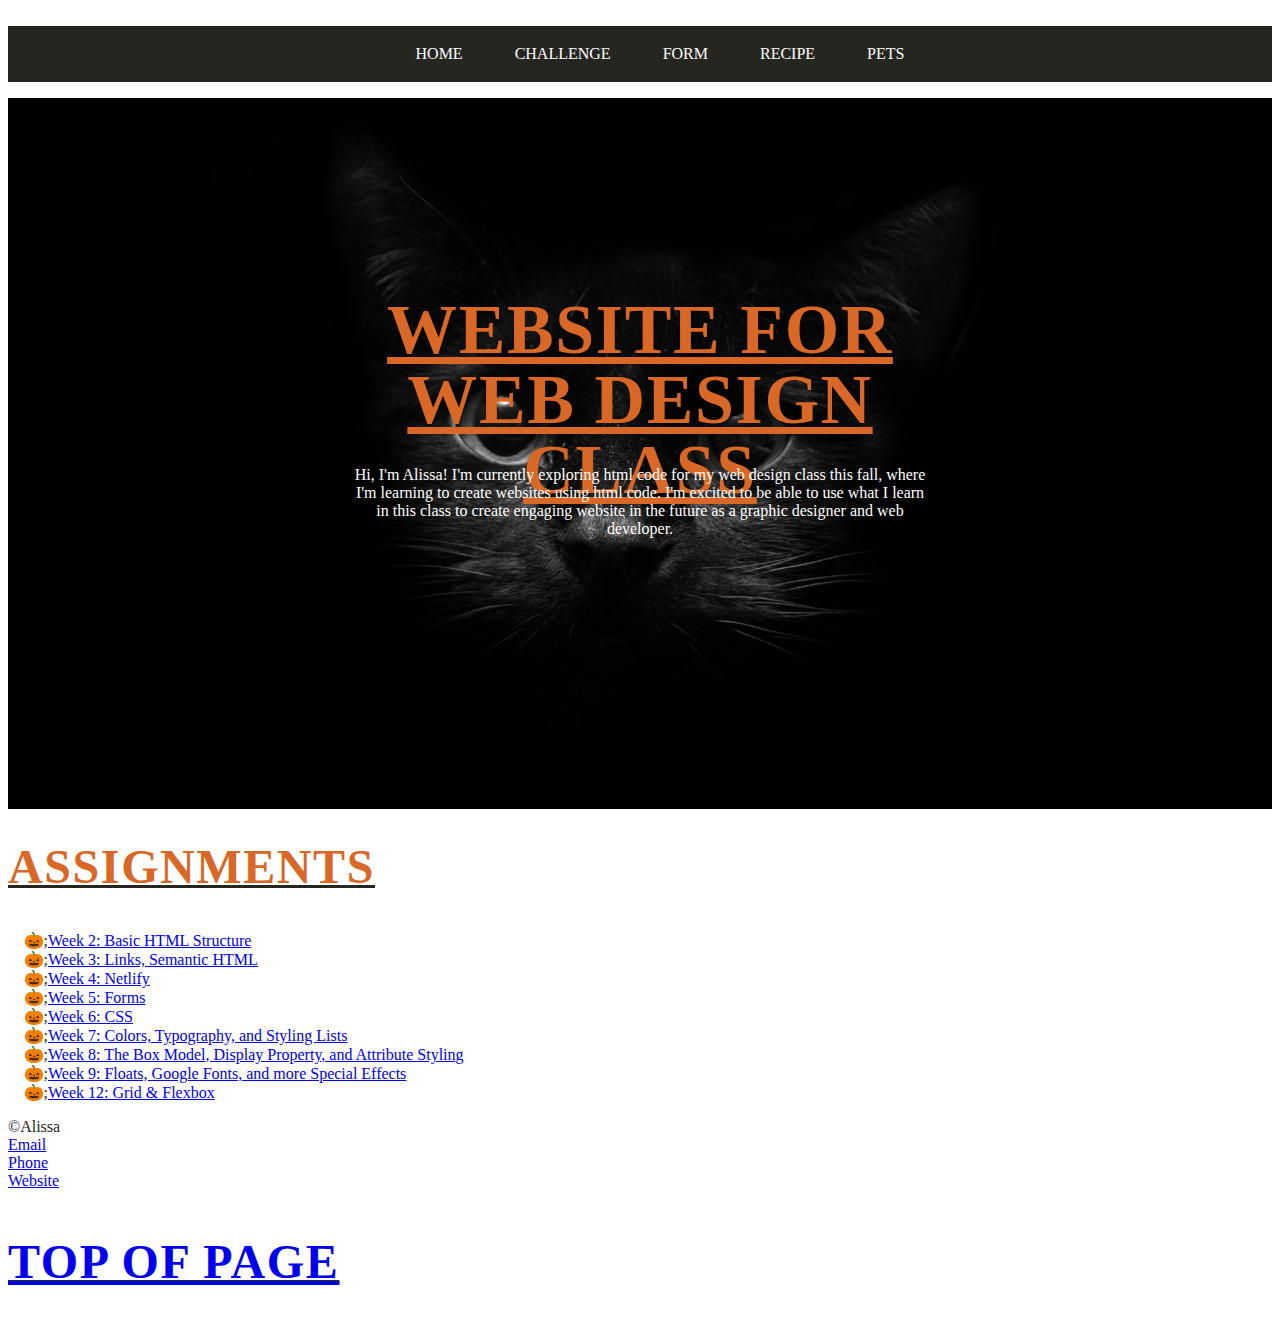
<file: index.html>
<!DOCTYPE html>
<html lang="en">
<head>
    <meta charset="UTF-8">
    <meta name="viewport" content="width=device-width, initial-scale=1.0">
    <title>Home</title>
    <link rel="stylesheet" href="/css/index-styles.css">
</head>
<body>

    <header>
        <div id="header-nav">
            <!-- This is my main navigation -->
            <nav>
                <ul class="navUL">
                    <li class="navli"><a href="/index.html">Home</a></li>
                    <li class="navli"><a href="/challenge.html">Challenge</a></li>
                    <li class="navli"><a href="/form.html">Form</a></li>
                    <li class="navli"><a href="/recipe.html">Recipe</a></li>
                    <li class="navli"><a href="/grid.html">Pets</a></li>
                </ul>
            </nav>
        </div>

        <div id="header-image">
            <img width="600" src="/img/blackcat-512.jpg" alt="Black Cat">
            <h1 id="header-text">
                Website for Web Design Class
            </h1>
        </div>

        <div id="header-body">
            <p> Hi, I'm Alissa! I'm currently exploring html code for my web design class this fall, where I'm learning to create websites using html code. I'm excited to be able to use what I learn in this class to create engaging website in the future as a graphic designer and web developer. </p>
        </div>
        
    </header>



    <section class="assignments">
        <h2>Assignments</h2>
        <!-- Here I will be adding links to my upcoming assignments -->
        <ul>
            <li><a href="/challenge.html">Week 2: Basic HTML Structure</a></li>
            <li><a href="/challenge.html">Week 3: Links, Semantic HTML</a></li>
            <li><a href="https://scintillating-kangaroo-763c50.netlify.app">Week 4: Netlify</a></li>
            <li><a href="/form.html">Week 5: Forms</a></li>
            <li><a href="/css/challenges-styles.css">Week 6: CSS</a></li>
            <li><a href="/css/index-styles.css">Week 7: Colors, Typography, and Styling Lists</a></li>
            <li><a href="/css/form-styles.css">Week 8: The Box Model, Display Property, and Attribute Styling</a></li>
            <li><a href="/recipe.html">Week 9: Floats, Google Fonts, and more Special Effects </a></li>
            <li><a href="/grid.html">Week 12: Grid & Flexbox</a></li>
        </ul>
    </section>
    <footer> &copy;Alissa<br>
        <a href="mailto:adesmond3796@gmail.com"target="_blank">Email</a><br>
        <a href="000-000-0000"target="_blank">Phone</a><br>
        <a href="https://scintillating-kangaroo-763c50.netlify.app"target="_blank">Website</a>
    </footer>
    <!-- Below is an accessibility feature to be able to return to the top of the page without having to scroll back to the top -->
    <h1 id="top"><p><a href="#top">Top of Page</a></p></h1> 
</body>
</html>
</file>
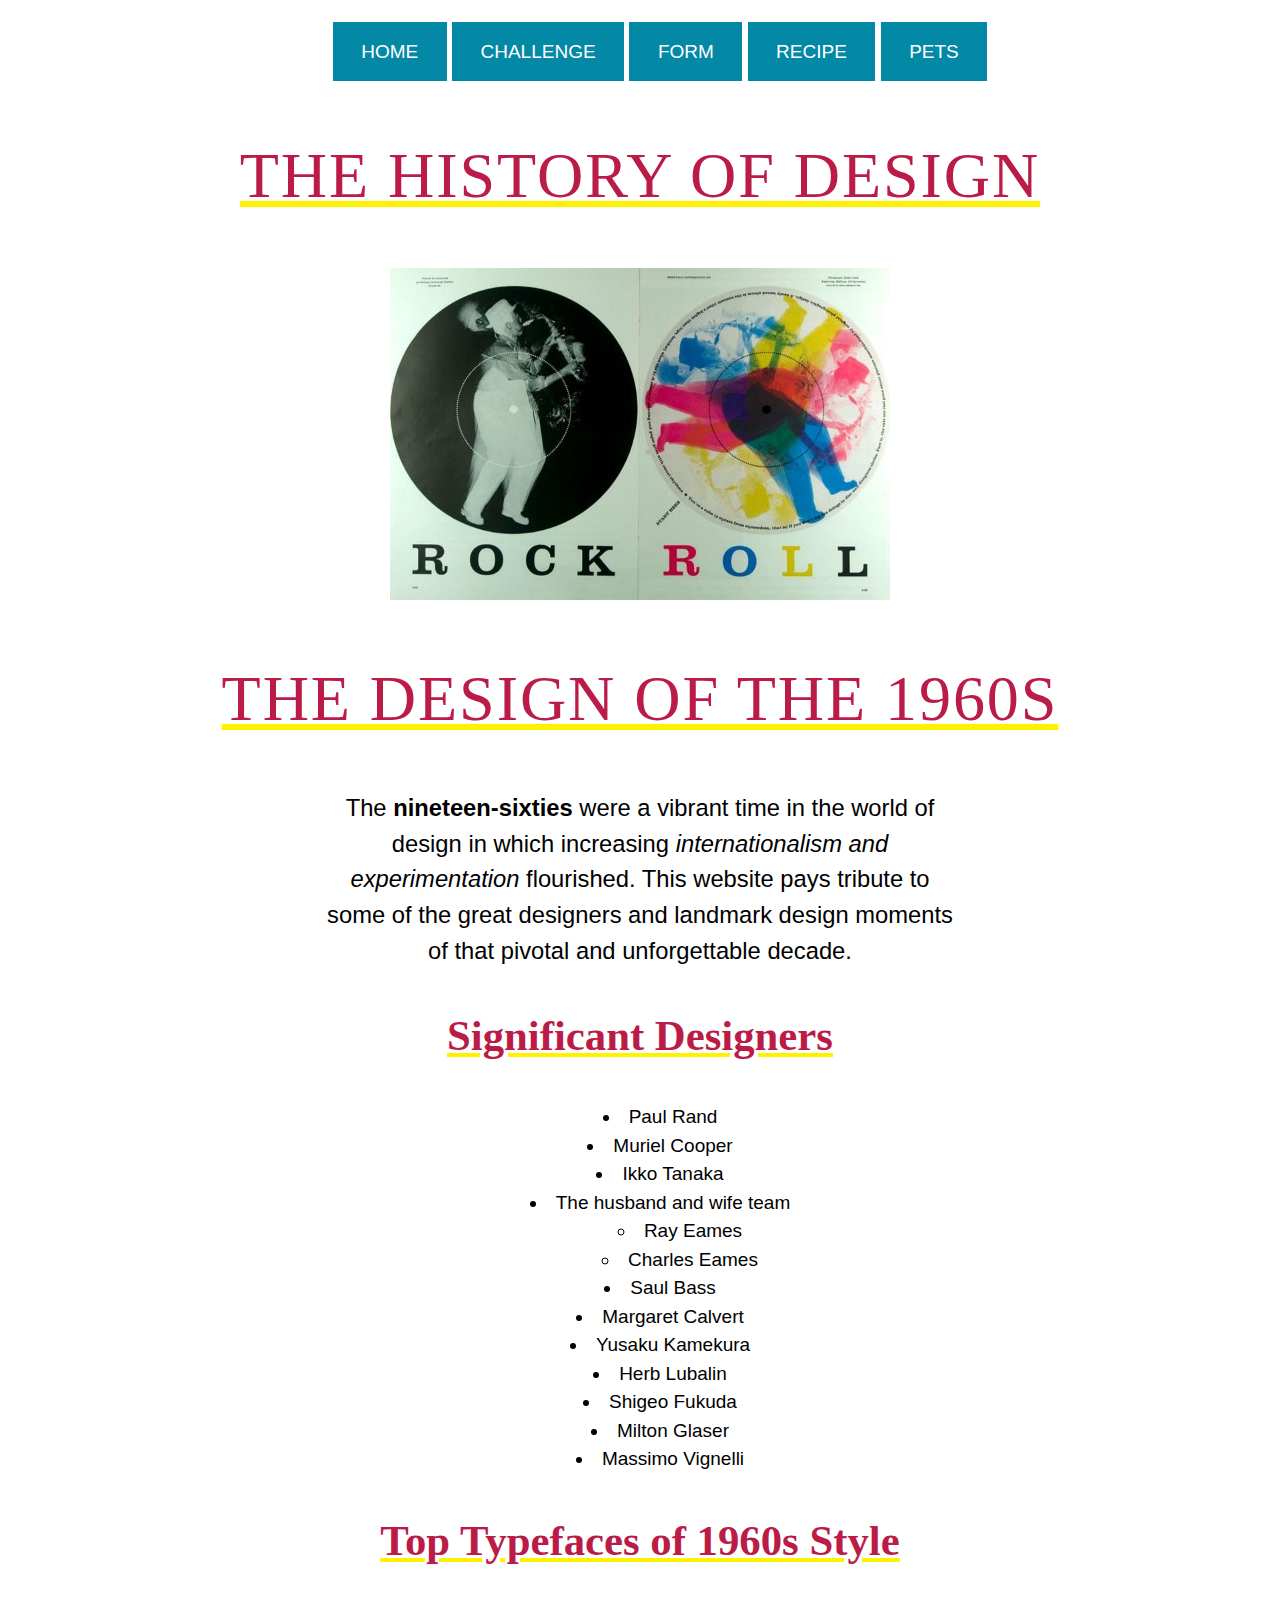
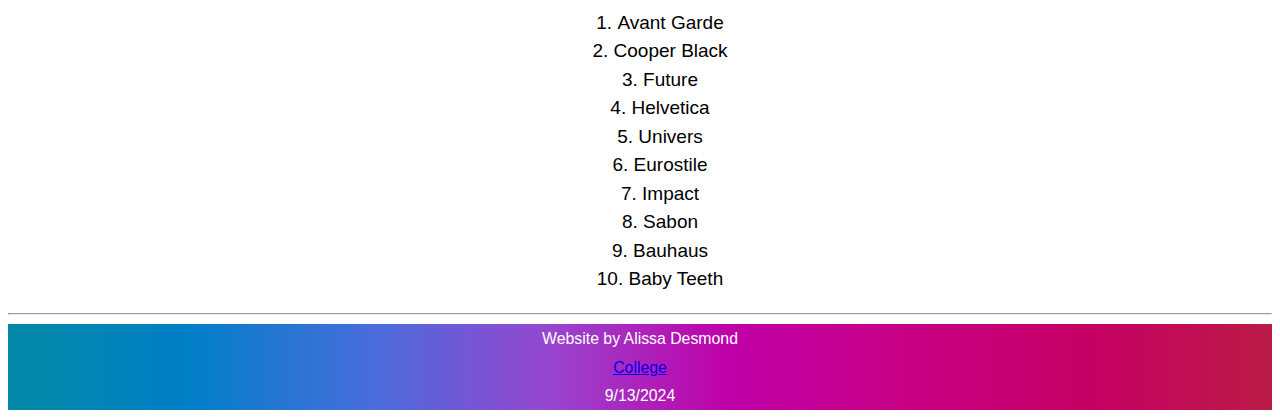
<file: challenge.html>
<!DOCTYPE html>
<html lang="en-us">
<head>
    <meta charset="UTF-8">
    <meta name="viewport" content="width=device-width, initial-scale=1.0">
    <title>The Design of the 1960s</title>
    <link rel="stylesheet" href="/css/challenges-styles.css">
</head>
<body>

    <nav>
        <ul>
            <li><a href="/index.html">Home</a></li>
            <li><a href="/challenge.html">Challenge</a></li>
            <li><a href="/form.html">Form</a></li>
            <li><a href="/recipe.html">Recipe</a></li>
            <li><a href="/grid.html">Pets</a></li>
        </ul>
        
    </nav>

    <header> 
        <h1>The History of Design</h1>
        <img src="/img/rockroll.jpg" alt="Rock and Roll Poster">
    </header>
    <main>
    <h1>The Design of the 1960s</h1>
    
    <p class="site-intro">The <strong>nineteen-sixties</strong> were a vibrant time in the world of design in which increasing <em>internationalism and experimentation</em> flourished. This website pays tribute to some of the great designers and landmark design moments of that pivotal and unforgettable decade. </p>
       <section>
        <h2>Significant Designers</h2>
            <ul class=”signif-design”>
                <li>Paul Rand</li>
                <li>Muriel Cooper</li>
                <li>Ikko Tanaka</li>
                <li>The husband and wife team</li>
                    <ul>
                        <li>Ray Eames</li>
                        <li>Charles Eames</li>    
                    </ul>
                <li>Saul Bass</li>
                <li>Margaret Calvert</li> 
                <li>Yusaku Kamekura</li>
                <li>Herb Lubalin</li>
                <li>Shigeo Fukuda</li>
                <li>Milton Glaser</li>  
                <li>Massimo Vignelli</li>
            </ul>
        </section>
        
        <section>
        <h2>Top Typefaces of 1960s Style</h2>
            <ol class=”typefaces”>
                <li>Avant Garde</li>
                <li>Cooper Black</li>
                <li>Future</li>
                <li>Helvetica</li>
                <li>Univers</li>
                <li>Eurostile</li>
                <li>Impact</li>
                <li>Sabon</li>
                <li>Bauhaus</li>
                <li>Baby Teeth</li>
            </ol>
        </section>
    </main>
<hr>
<footer>
<small>Website by Alissa Desmond<br><a href="https://asnuntuck.edu/"target="_blank">College</a><br>9/13/2024</small> 
</footer>

</body>
</html>
</file>
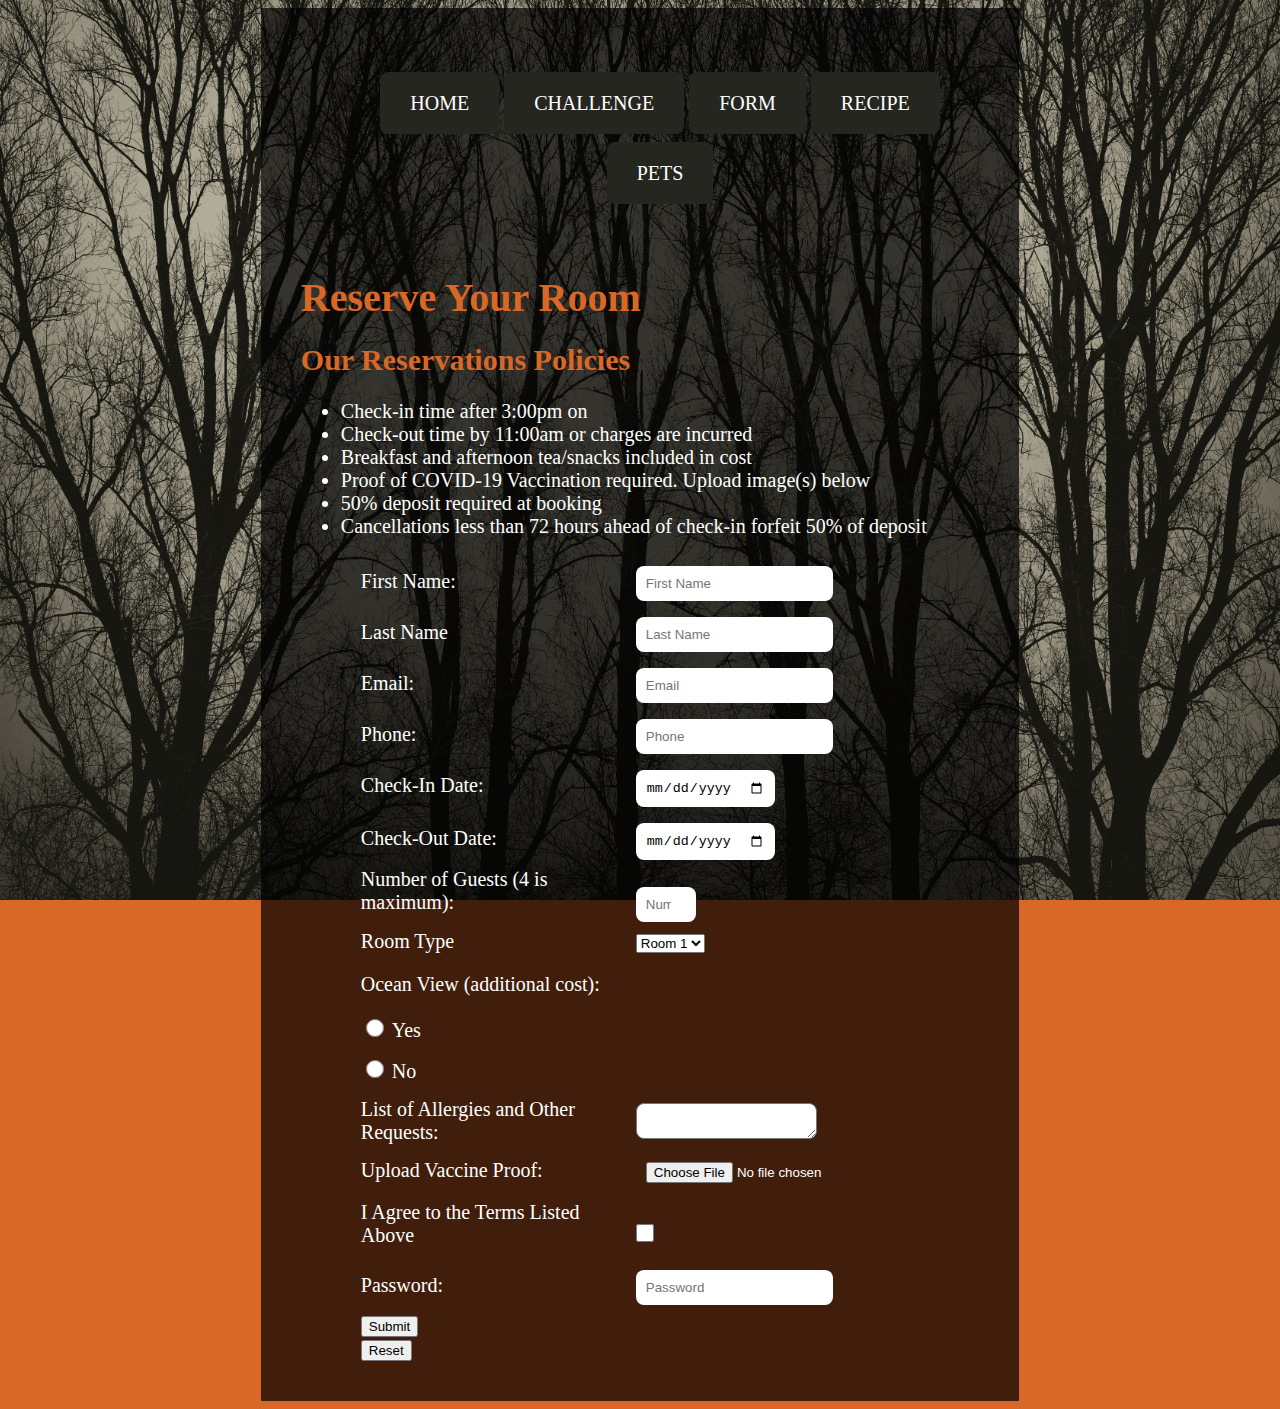
<file: form.html>
<!DOCTYPE html>
<html lang="en">
<head>
    <meta charset="UTF-8">
    <meta name="viewport" content="width=device-width, initial-scale=1.0">
    <title>Document</title>
    <link rel="stylesheet" href="/css/form-style.css">
</head>
<body>
    <div id="wrapper">
        <nav>
            <ul>
                <li><a href="/index.html">Home</a></li>
                <li><a href="/challenge.html">Challenge</a></li>
                <li><a href="/form.html">Form</a></li>
                <li><a href="/recipe.html">Recipe</a></li>
                <li><a href="/grid.html">Pets</a></li>
            </ul>
        </nav>

        <header class="intro">
            <h1>Reserve Your Room</h1>
            <h2>Our Reservations Policies</h2>
        </header>
        <section class="Policies">
            <ul>
                <li>Check-in time after 3:00pm on</li>
                <li>Check-out time by 11:00am or charges are incurred</li>
                <li>Breakfast and afternoon tea/snacks included in cost</li>
                <li>Proof of COVID-19 Vaccination required. Upload image(s) below</li>
                <li>50% deposit required at booking</li>
                <li>Cancellations less than 72 hours ahead of check-in forfeit 50% of deposit</li>
            </ul>
        </section>
        <section class="Reserve">
            <form method="post" name="reservation" data-netlify="true">
                <div>
                    <label for="First Name:">First Name:</label>
                    <input type="text" name="First Name" id="First Name" placeholder="First Name" required>
                </div>

                <div>
                    <label for="Last Name:">Last Name</label>
                    <input type="text" name="Last Name" id="Last Name" placeholder="Last Name" required>
                </div>

                <div>
                    <label for="Email:">Email:</label>
                    <input type="email" name="Email" id="Email" placeholder="Email" required>
                </div>

                <div>
                    <label for="Phone:">Phone:</label>
                    <input type="tel" name="Phone" id="Phone" placeholder="Phone" required>
                </div>

                <div>
                    <label for="Check-In Date:">Check-In Date:</label>
                    <input type="date" name="Check-In Date:" id="Check-In Date:" placeholder="Check-In Date:" required>
                </div>

                <div>
                    <label for="Check-Out Date:">Check-Out Date:</label>
                    <input type="date" name="Check-Out Date:" id="Check-Out Date:" placeholder="Check-Out Date:" required>
                </div>

                <div>
                    <label for="Number of Guests (4 is maximum):">Number of Guests (4 is maximum):</label>
                    <input type="number" min="1" max="4" name="Number of Guests (4 is maximum):" id="Number of Guests (4 is maximum):" placeholder="Number of Guests (4 is maximum):" required>
                </div>

                <div>
                    <label>Room Type</label>
                    <select>
                        <option value="Room 1"> Room 1</option>
                        <option value="Room 2"> Room 2</option>
                        <option value="Room 3"> Room 3</option>
                    </select> 
                </div class=”radio”>
                <label for="Ocean View (additional cost):"><span>Ocean View (additional cost):</span></label><br>
                    <input type="radio" id="Yes" name="question" value="Yes">
                    <label for="Yes">Yes</label><br>
                    <input type="radio" id="No" name="question" value="No">
                    <label for="No">No</label><br>
                <div>

                <div>
                    <label>List of Allergies and Other Requests:</label>
                    <textarea></textarea>
                </div>

                <div>
                <label for="Vaccine Proof:">Upload Vaccine Proof:</label>
                <input type="file" id="Vaccine Proof:" name="Vaccine Proof:" accept="image/png, image/jpeg" not required/>
                </div> 

                <div>
                    <label for="Agree to Terms">I Agree to the Terms Listed Above</label>
                    <input type="checkbox" id="Agree to Terms" name="Agree to Terms" value="Agree to Terms">
                </div>

                <div>
                    <label for="Password:">Password:</label>
                    <input type="password" name="Password" id="Password" placeholder="Password" required>
                </div>

                <div>
                    <input type="submit" value="Submit">
                </div>

                <div></div>
                    <input type="reset" value="Reset">
                </div>

         

            </form>
        </section>



    </div> 
</body>
</html>
</file>
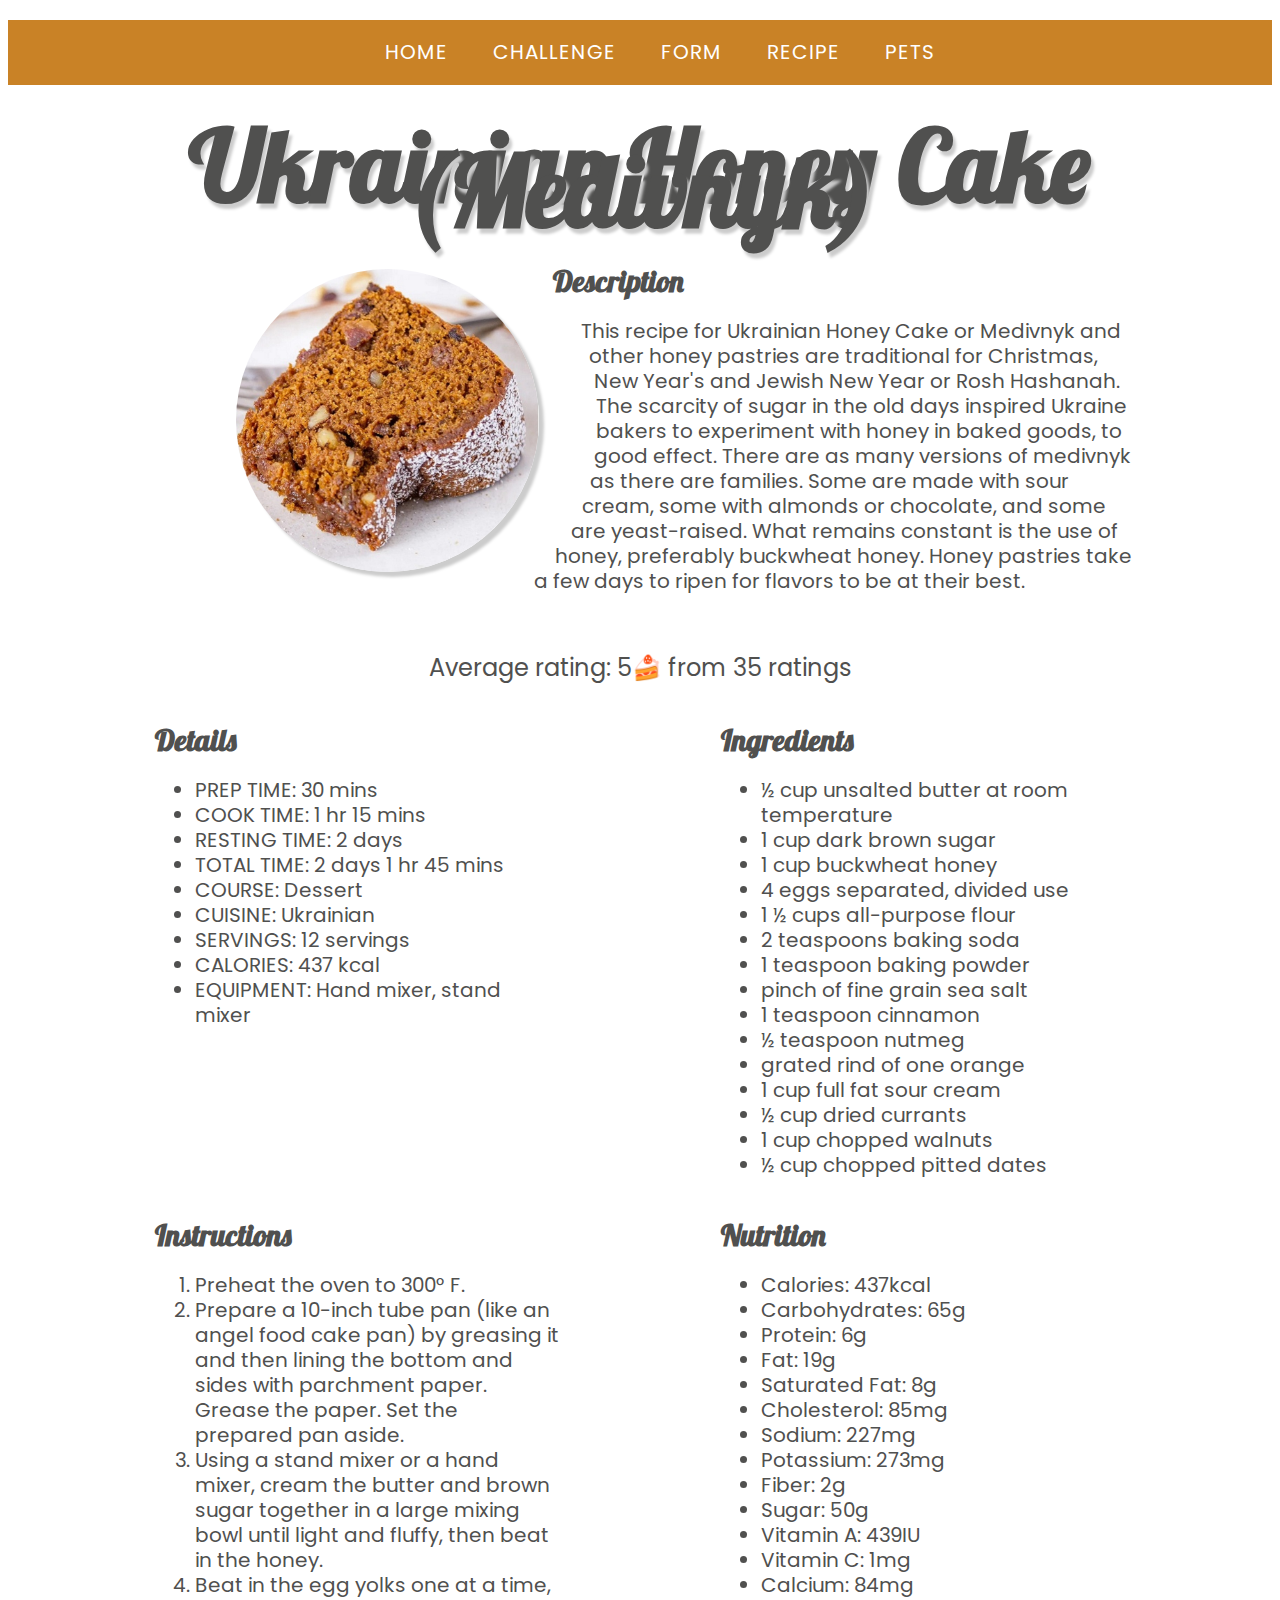
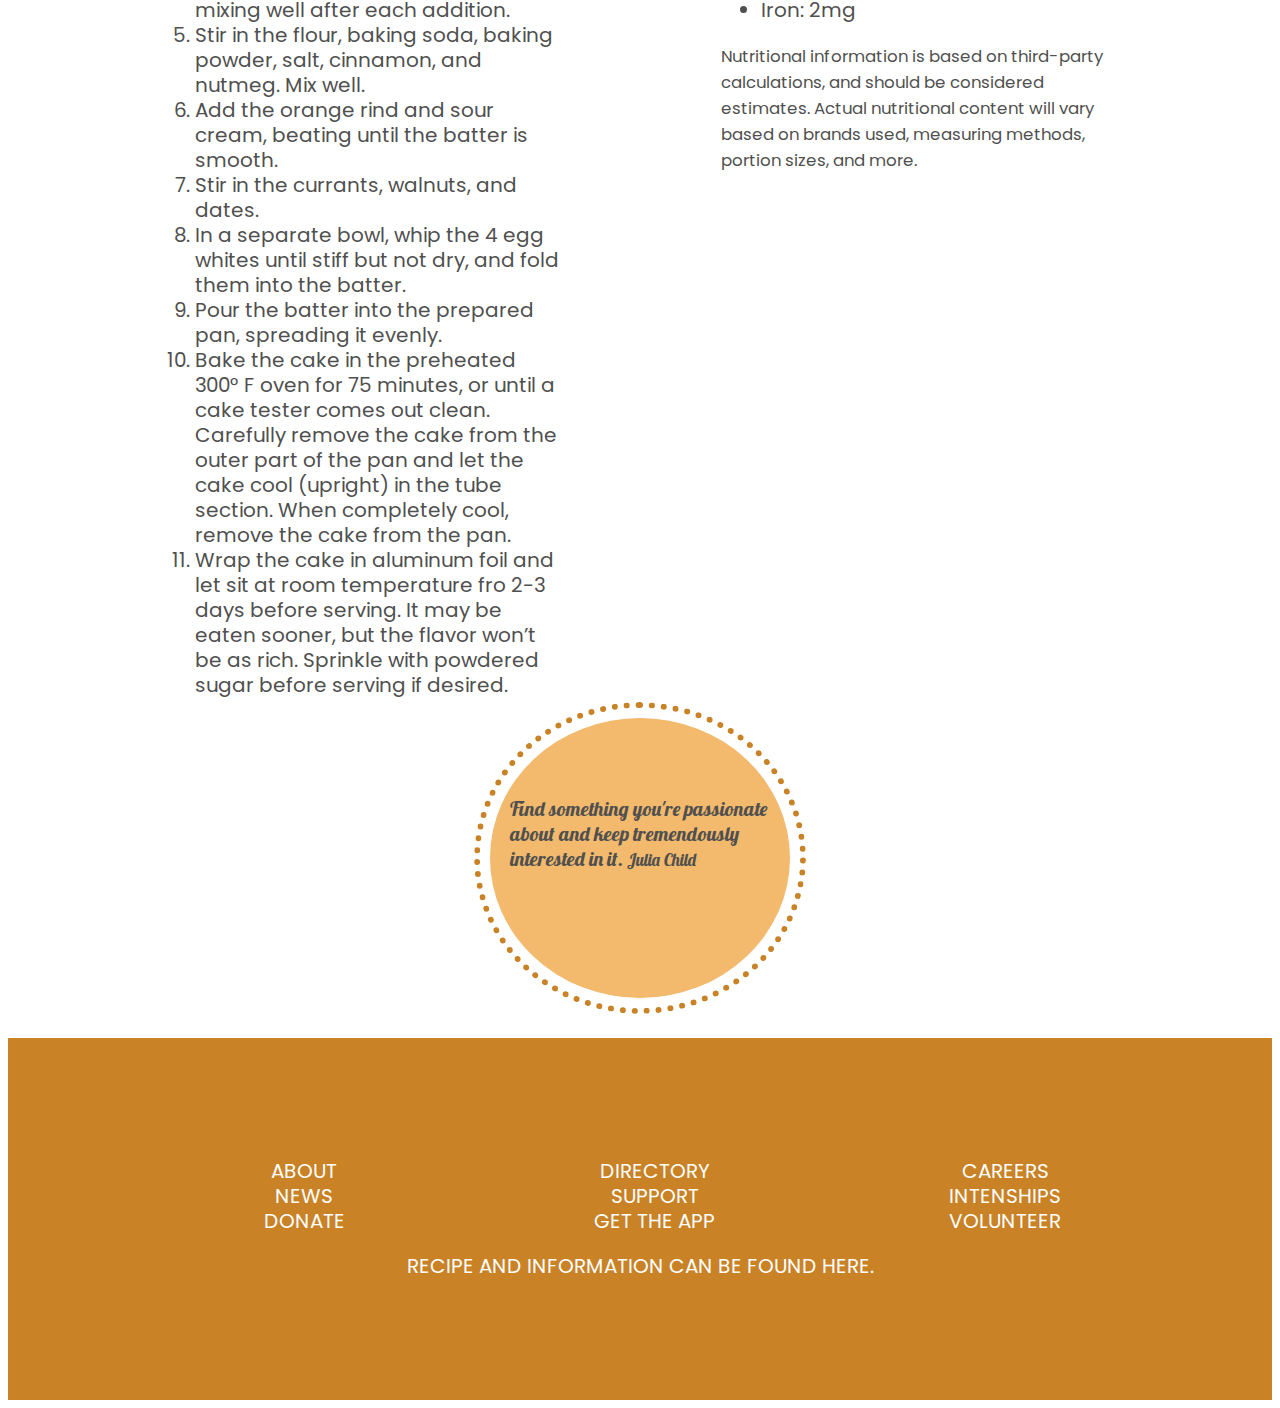
<file: recipe.html>
<!DOCTYPE html>
<html lang="en">
<head>
    <meta charset="UTF-8">
    <meta name="viewport" content="width=device-width, initial-scale=1.0">
    <title>Recipe - Floats</title>
    <link rel="preconnect" href="https://fonts.googleapis.com">
    <link rel="preconnect" href="https://fonts.gstatic.com" crossorigin>
    <link href="https://fonts.googleapis.com/css2?family=Lobster&family=Poppins:ital,wght@0,100;0,200;0,300;0,400;0,500;0,600;0,700;0,800;0,900;1,100;1,200;1,300;1,400;1,500;1,600;1,700;1,800;1,900&display=swap" rel="stylesheet">
    <link rel="stylesheet" href="/css/recipe-style.css">
</head>
<body>

    <nav>
        <ul>
            <li><a href="/index.html">Home</a></li>
            <li><a href="/challenge.html">Challenge</a></li>
            <li><a href="/form.html">Form</a></li>
            <li><a href="/recipe.html">Recipe</a></li>
            <li><a href="/grid.html">Pets</a></li>
        </ul>
    </nav>

<main>
    <h1>Ukrainian Honey Cake (Medivnyk)</h1>
    
    <img src="img/honey-cake.jpg" alt="Cake on a glass cake plate with a slice being taken out
    description"
    
    <header>
    <h2>Description</h2>
    
    <p>This recipe for Ukrainian Honey Cake or Medivnyk and other honey pastries are traditional for Christmas, New Year's and Jewish New Year or Rosh Hashanah. The scarcity of sugar in the old days inspired Ukraine bakers to experiment with honey in baked goods, to good effect. There are as many versions of medivnyk as there are families. Some are made with sour cream, some with almonds or chocolate, and some are yeast-raised. What remains constant is the use of honey, preferably buckwheat honey. Honey pastries take a few days to ripen for flavors to be at their best.</p>
    
    </header>
    
    <p class="rate">Average rating: 5<span class="emoji"></span> from 35 ratings</p>
    
    
    <section class="details">
            <h2>Details</h2>
            <ul>
                <li>PREP TIME: 30 mins</li>
                <li>COOK TIME: 1 hr 15 mins</li>
                <li>RESTING TIME: 2 days</li>
                <li>TOTAL TIME: 2 days 1 hr 45 mins</li>
                <li>COURSE: Dessert</li>
                <li>CUISINE: Ukrainian</li>
                <li>SERVINGS: 12 servings</li>
                <li>CALORIES: 437 kcal</li>
                <li>EQUIPMENT: Hand mixer, stand mixer</li>
            </ul>
    </section>
    
    
    <section class="ingredients">
        <h2>Ingredients</h2>
        <ul>
            <li>    ½ cup unsalted butter at room temperature</li>
            <li>    1 cup dark brown sugar</li>
            <li>    1 cup buckwheat honey</li>
            <li>    4 eggs separated, divided use</li>
            <li>    1 ½ cups all-purpose flour</li>
            <li>    2 teaspoons baking soda</li>
            <li>    1 teaspoon baking powder</li>
            <li>    pinch of fine grain sea salt</li>
            <li>    1 teaspoon cinnamon</li>
            <li>    ½ teaspoon nutmeg</li>
            <li>    grated rind of one orange</li>
            <li>    1 cup full fat sour cream</li>
            <li>    ½ cup dried currants</li>
            <li>    1 cup chopped walnuts</li>
            <li>    ½ cup chopped pitted dates</li>
        </ul>
    </section>
    
    <section class="instructions">
        <h2>Instructions</h2>
        
            <ol>
                <li>Preheat the oven to 300° F.</li>
                <li>Prepare a 10-inch tube pan (like an angel food cake pan) by greasing it and then lining the bottom and sides with parchment paper. Grease the paper. Set the prepared pan aside.</li>
                <li>Using a stand mixer or a hand mixer, cream the butter and brown sugar together in a large mixing bowl until light and fluffy, then beat in the honey.</li>
                <li>Beat in the egg yolks one at a time, mixing well after each addition.</li>
                <li>Stir in the flour, baking soda, baking powder, salt, cinnamon, and nutmeg. Mix well.</li>
                <li>Add the orange rind and sour cream, beating until the batter is smooth.</li>
                <li>Stir in the currants, walnuts, and dates.</li>
                <li>In a separate bowl, whip the 4 egg whites until stiff but not dry, and fold them into the batter.</li>
                <li>Pour the batter into the prepared pan, spreading it evenly.</li>
                <li>Bake the cake in the preheated 300° F oven for 75 minutes, or until a cake tester comes out clean. Carefully remove the cake from the outer part of the pan and let the cake cool (upright) in the tube section. When completely cool, remove the cake from the pan.</li>
                <li>Wrap the cake in aluminum foil and let sit at room temperature fro 2-3 days before serving. It may be eaten sooner, but the flavor won’t be as rich. Sprinkle with powdered sugar before serving if desired.</li>
            </ol>
    </section>
    
    <section class="nutrition">
        <h2>Nutrition</h2>
        
            <ul>
                <li>Calories: 437kcal</li>
                <li>Carbohydrates: 65g</li>
                <li>Protein: 6g</li>
                <li>Fat: 19g</li>
                <li>Saturated Fat: 8g</li>
                <li>Cholesterol: 85mg</li>
                <li>Sodium: 227mg</li>
                <li>Potassium: 273mg</li>
                <li>Fiber: 2g</li>
                <li>Sugar: 50g</li>
                <li>Vitamin A: 439IU</li>
                <li>Vitamin C: 1mg</li>
                <li>Calcium: 84mg</li>
                <li>Iron: 2mg</li>
            </ul>

        <small>Nutritional information is based on third-party calculations, and should be considered estimates. Actual nutritional content will vary based on brands used, measuring methods, portion sizes, and more.</small>
    </section>

        <blockquote>
            Find something you're passionate about and keep tremendously interested in it.
            <small>Julia Child</small>
        </blockquote>
</main>

<footer>
    <ul class="col1">
        <li><a href="#">About</a></li>
        <li><a href="#">News</a></li>
        <li><a href="#">Donate</a></li>
    </ul>
    
    <ul class="col2">
            <li><a href="#">Directory</a></li>
            <li><a href="#">Support</a></li>
            <li><a href="#">Get the app</a></li>
    </ul>
    
    <ul class="col3">
            <li><a href="#">Careers</a></li>
            <li><a href="#">Intenships</a></li>
            <li><a href="#">Volunteer</a></li>
    </ul>

<p><a href="#">Recipe and Information can be found here.</a></p>

</footer>

</body>
</html>
</file>
<file: css/index-styles.css>
html {
    font-family: 'Montserrat';
    font-size: 1rem;
    font-weight: 500;
    color: #262621;
} 

h1, h2, h3 {
    color: #D96725;
    font-family: Baskerville, "Baskerville Old Face", "Hoefler Text", Garamond, "Times New Roman", serif; font-style: bold; font-variant: bold; 
    line-height: 1
}

h1 {
    text-transform: uppercase;
    font-size: 3rem;
    font-weight: 700;
    letter-spacing: .1rem;
    text-decoration-line: underline;
    text-decoration-style: solid; 
    text-decoration-color: #262621;
    text-decoration-thickness: .2rem;
}

h2 {
    font-size: 3rem;
    font-weight: 700;
    letter-spacing: .1rem;
    text-transform: uppercase;
    text-decoration-line: underline;
    text-decoration-style: solid; 
    text-decoration-color: #262621;
    text-decoration-thickness: .2rem
}
    
h3 {
    font-size: 1.5rem;
    font-weight: 700;
    letter-spacing: .1rem;
}

nav a {
    background-color: #262621;
    color: white;
    padding: 0em 1.5em;
    text-decoration: none;
    text-transform: uppercase;
    text-align: center;
    line-height: 3.5;
    transition: background-color 1s linear;
}
  
nav a:hover {
    background-color: #D9D9D9;
    color: #D96725;
    text-decoration: underline;
    transition: all .5s ease;
}
  
nav a:active {
    background-color: black;
}
  
nav a:visited {
    background-color: 0388A6;
}

nav ul {
    list-style-type: none;
}

.navli {
    text-align: center;
    display: inline-block;
}

ul {
    list-style-type: "\🎃;";
}

#header-nav {
    top: 10px;
    position: relative;
    background-color: #262621;
    text-align: center;
}

#header-image {
    top: 10px;
    position: relative;
}

#header-text {
    position: absolute;
    top: 150px;
    left: 300px;
    right: 300px;
    font-family: Baskerville, "Baskerville Old Face", "Hoefler Text", Garamond, "Times New Roman", serif; font-style: bold; font-variant: bold;
    font-size: 70px;
    color: #D96725;
    text-align: center;
    text-decoration: underline;
}

#header-image img {
    width: 100%;
    margin: none;
    padding: none;
}

#header-body {
    color: white;
    position: absolute;
    top: 450px;
    left: 350px;
    right: 350px;
    text-align: center;
    font-family: 'Montserrat';
}

#header-image {
    animation: fadeIn 3s;
}

@keyframes fadeIn {
    0% { opacity: 0; }
    100% { opacity: 1; }
  }

  #header-text {
    font-family: Montserrat;
    animation: fadeIn 5s;
  }

  @keyframes fadeIn {
    0% { opacity: 0; }
    100% { opacity: 1; }
  }
</file>
<file: css/challenges-styles.css>
/* variables */

:root {
  --header-color: #bb1b47;
  --underline-color: #fff200;
}

body {
  --link-color: #0388A6;
}

html {
  --ratio: 		1.5;
  --size-one: 	calc( 1rem * var(--ratio) );
  --size-two: 	calc( var(--size-one) * var(--ratio) );
  --size-three: 	calc( var(--size-two) * var(--ratio) );
}

@media (min-width: 800px) {
  html {
    font-size: 19px;
  }
  
}

/* main styles */

html {
  Font-family: 'Lucida Sans', 'Lucida Sans Regular', 'Lucida Grande', 'Lucida Sans Unicode', Geneva, Verdana, sans-serif;
  line-height: 1.5;
  margin: 0 auto;
  text-align: center;
} 

h1, h2, h3 {
	color: var(--header-color);
    font-family: Georgia, 'Times New Roman', Times, serif;  
}

h1 {
  text-transform: uppercase;
  font-weight: 400;
  letter-spacing: .1rem;
  text-decoration:underline;
  text-decoration-color: var(--underline-color);
  font-size: var(--size-three);
}


h2 {
  font-size: var(--size-two);
  text-decoration: underline;
  text-decoration-color: var(--underline-color);
}
    
h3 {
  font-size: var(--size-one);
}

.site-intro {
  font-size: 1.25rem;
  margin-left: 25%;
  margin-right: 25%;
}

/* list styles */

ul {
  text-align: center;
  list-style-position: inside;
}

li {
  text-align: center;
  list-style-position: inside;
}

/* navigation styles */

nav {
  margin: 0 auto;
  text-align: center;
}

nav a {
  background-color: var(--link-color);
  color: white;
  padding: 1em 1.5em;
  text-decoration: none;
  text-transform: uppercase;
  line-height: 3.5;
}
  
nav a:hover {
  background: linear-gradient(90deg, #0388a6, #007fc7, #486ddb, #9746cf, #c000a8, #c70083, #c50063, #bb1b47);
  color: white;
  text-decoration: underline;
  text-decoration-color: var(--underline-color);
}
  
nav a:active {
  background-color: black;
}
  
nav a:visited {
  background-color: 0388A6;
}

nav ul {
  list-style-type: none
}

nav li {
  display: inline-block;
}

footer {
  background: 
    linear-gradient(90deg, #0388a6, #007fc7, #486ddb, #9746cf, #c000a8, #c70083, #c50063, #bb1b47);
  color: white;
}
</file>
<file: css/form-style.css>
html {
    box-sizing: border-box;
    font-family: Montserrat; 
    font-size: 1.25rem;
}

h1, h2, h3 {
    color: #D96725;
    font-family: Baskerville, "Baskerville Old Face", "Hoefler Text", Garamond, "Times New Roman", serif; font-style: bold; font-variant: bold; 
    line-height: 1
}

*,
* ::before,
* ::after {
    box-sizing: inherit;
}

body {
    background-color: #D96725;
    background-image: url(/img/forest.jpg);
    background-position: top;
    background-size: cover;
    background-repeat: no-repeat;
    background-attachment: fixed;
}

#wrapper {
    width: 60%;
    background-color: rgb(0, 0, 0, 0.7);
    color: white;
    padding: 2rem;
    margin: auto;
}

nav {
    text-align: center;
    margin-bottom: 3.5rem;
}

nav li {
    display: inline; 
}

nav a {
    background-color: #262621;
    color: white;
    padding: 1em 1.5em;
    text-decoration: none;
    text-transform: uppercase;
    text-align: center;
    line-height: 3.5;
    border-radius: 8px;
}

nav a:hover {
    background-color: #D9D9D9;
    color: #D96725;
    text-decoration: underline;
}
  
nav a:active {
    background-color: black;
}
  
nav a:visited {
    background-color: 0388A6;
}

form {
    padding-left: 3rem;
}

.radio label {
         width: 12px;
}

input[type=text],
input[type=email],
input[type=tel],
input[type=date],
input[type=number],
input[type=file],
input[type=checkbox],
input[type=password] {   
     padding: 10px;
     margin: 8px 0;   
     border: none;
     border-radius: 8px;
}

textarea {
     border-radius: 8px;
}

input[type=checkbox],
input[type=radio] {
     width: 18px;
     height: 18px;
     cursor: pointer;
     margin-bottom: 20px;
}


button[type=submit] {
    margin-top: 2rem;
}

label,
span {
     display: inline-block;
     width: 250px;
     margin-right: 20px;     
     text-align: left;
}

.radio label {
    width: 12px;
}

span {
    margin-top: 20px;
    margin-bottom: 20px;
}

#header-image {
    top: 10px;
    position: relative;
}
</file>
<file: css/recipe-style.css>
/*

.lobster-regular {
  font-family: "Lobster", sans-serif;
  font-weight: 400;
  font-style: normal;
}

*/

/*

.poppins-thin {
  font-family: "Poppins", sans-serif;
  font-weight: 100;
  font-style: normal;
}

.poppins-extralight {
  font-family: "Poppins", sans-serif;
  font-weight: 200;
  font-style: normal;
}

.poppins-light {
  font-family: "Poppins", sans-serif;
  font-weight: 300;
  font-style: normal;
}

.poppins-regular {
  font-family: "Poppins", sans-serif;
  font-weight: 400;
  font-style: normal;
}

.poppins-medium {
  font-family: "Poppins", sans-serif;
  font-weight: 500;
  font-style: normal;
}

.poppins-semibold {
  font-family: "Poppins", sans-serif;
  font-weight: 600;
  font-style: normal;
}

.poppins-bold {
  font-family: "Poppins", sans-serif;
  font-weight: 700;
  font-style: normal;
}

.poppins-extrabold {
  font-family: "Poppins", sans-serif;
  font-weight: 800;
  font-style: normal;
}

.poppins-black {
  font-family: "Poppins", sans-serif;
  font-weight: 900;
  font-style: normal;
}

.poppins-thin-italic {
  font-family: "Poppins", sans-serif;
  font-weight: 100;
  font-style: italic;
}

.poppins-extralight-italic {
  font-family: "Poppins", sans-serif;
  font-weight: 200;
  font-style: italic;
}

.poppins-light-italic {
  font-family: "Poppins", sans-serif;
  font-weight: 300;
  font-style: italic;
}

.poppins-regular-italic {
  font-family: "Poppins", sans-serif;
  font-weight: 400;
  font-style: italic;
}

.poppins-medium-italic {
  font-family: "Poppins", sans-serif;
  font-weight: 500;
  font-style: italic;
}

.poppins-semibold-italic {
  font-family: "Poppins", sans-serif;
  font-weight: 600;
  font-style: italic;
}

.poppins-bold-italic {
  font-family: "Poppins", sans-serif;
  font-weight: 700;
  font-style: italic;
}

.poppins-extrabold-italic {
  font-family: "Poppins", sans-serif;
  font-weight: 800;
  font-style: italic;
}

.poppins-black-italic {
  font-family: "Poppins", sans-serif;
  font-weight: 900;
  font-style: italic;
}
 */

 html {
    box-sizing: border-box;
    font-family: "Poppins", sans-serif;
    ; 
    font-size: 1.25rem;
    line-height: 125%;
    color: #50504f;
}

*,
* ::before,
* ::after {
    box-sizing: inherit;
}

nav {
    background-color: #c98226;
    text-align: center;
}
nav li{
    display: inline;
}

nav a{
    padding: 20px;
    display: inline-block;
    color: white;
    text-decoration: none;
    text-transform: uppercase;
    letter-spacing: 1px;
}

nav a:link,
nav a:visited {
    background-color: 0388A6;
}

nav a:hover,
nav a:active {
    background-color: #DEC17F;
    color: white;
    text-decoration: underline;
}

main {
    width: 80%;
    margin: 0 auto;
}

h1,
h2,
h3 {
    font-family: "Lobster", sans-serif;
}

h1 {
    font-size: 5rem;
    text-align: center;
    text-shadow: 3px 5px 3px #ccc;
}

header {
    margin: 10%;
}

img {
    float: left;
    max-width: 30%;
    margin-right: 10%;
    margin-left: 10%;
    border-radius: 50%;
    box-shadow: 5px 5px 3px #ccc;
    shape-outside: circle(50%);
}

header h2 {
    margin-top: 7%;
}

.rate {
    clear: both;
    margin-top: 6%;
    text-align: center;
    font-size: 1.2rem;
}

.emoji::after {
    content: "\1f370";
}

.details,
.ingredients,
.instructions,
.nutrition {
    width: 40%;
    float: left;
}

.details,
.instructions {
    margin-right: 16%;
    margin-left: 2%;
}

blockquote {
    clear: both;
    width: 300px;
    height: 280px;
    padding: 78px 16px 0 20px;
    border-radius: 50%;
    background-color: #f3b96c;
    outline: dotted 6px #c98226;
    outline-offset: 10px;
    font-family: "Lobster", sans-serif;
    font: 1rem;
    margin: 40px auto;
}

blockquote small {
    text-align: right;
}

footer {
    background-color: #c98226;
    color: white;
    padding: 8%;
    margin-top: 10px;
}

footer a {
    display: block;
    text-align: center;
    text-transform: uppercase;
    text-decoration: none;
    color: white;
}

footer ul {
    list-style-type: none;
}

.col1,
.col2,
.col3 {
    display: block;
    float: left;
    width: 33%;    
}

footer p {
    clear: both
    ;
}

/* media queries go below */
@media (max-width: 768px) {

  html{
    line-height: 145%;
  }
  nav {
    background-color: #50504f;
    text-align: center;
  }
  nav a{
    padding: 20px;
    letter-spacing: normal;
    color: white;
  }

  h1,
  h2 {
    color: #c98226;
  }

  nav ul{
    padding-left: 5px;
    font-size: 1.25rem;
  }

  main{
    width: 80%;
  }

  h1 {
    font-size: 2rem;
    text-shadow: none;
  }

  img{
    float: none;
    max-width: 50%;
    margin-left: 27%;
  }

  .rate{
    font-size: 1.25rem;
  }

  .details,
  .ingredients,
  .instructions,
  .nutrition {
      width: 90%;
      float: none;
  }

  .col1,
  .col2,
  .col3 {
      display: block;
      float: left;
      width: 90%;    
  }

}

@media (max-width: 360px) {
  html{
    line-height: 135%;
  }

  nav a{
    padding: 6px;
    letter-spacing: normal;
  }

  nav ul{
    padding-left: 3px;
    font-size: .9rem;
  }

  main{
    width: 90%;
  }

  h1 {
    font-size: 1.5rem;
    text-shadow: none;
  }

  img{
    float: none;
    max-width: 60%;
    margin-left: 25%;
  }

  .rate{
    font-size: 1rem;
  }

  .details,
  .ingredients,
  .instructions,
  .nutrition {
      width: 90%;
      float: none;
  }

  .col1,
  .col2,
  .col3 {
      display: block;
      float: left;
      width: 90%;    
  }
}
</file>
